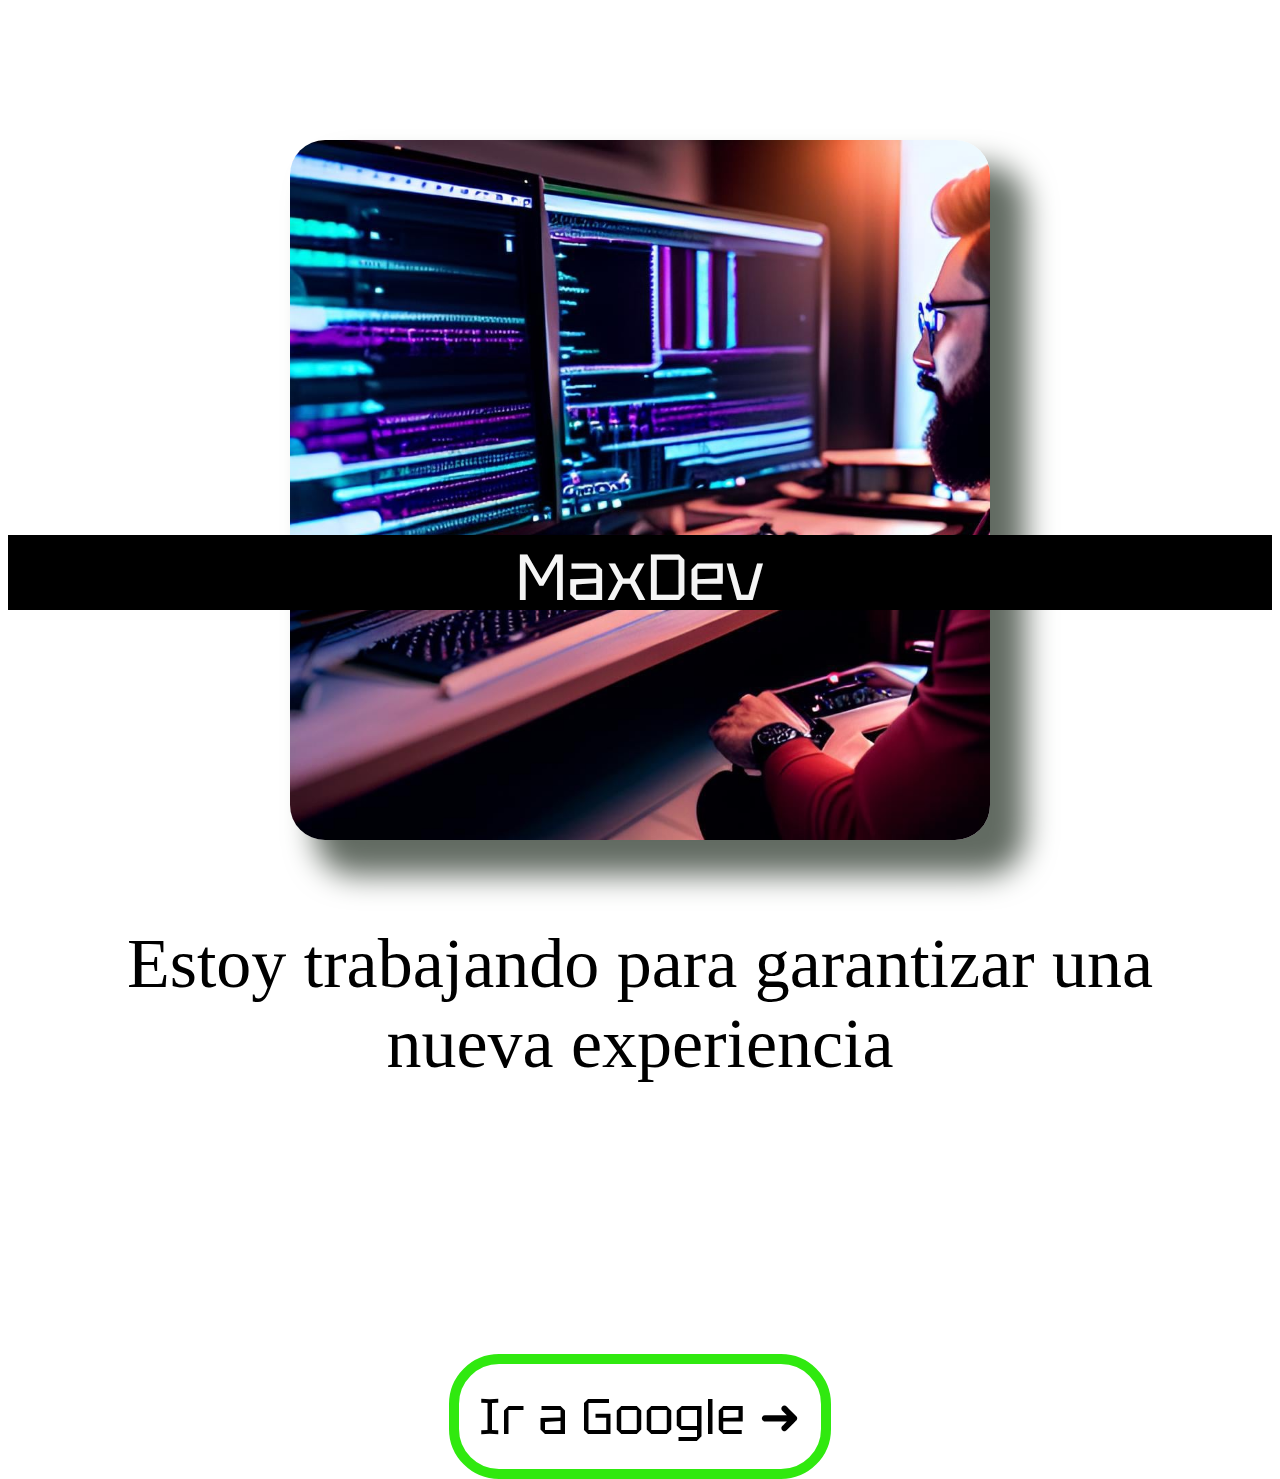
<file: Index.html>
<!DOCTYPE html>
<html lang="es">
<head>
      <meta charset="UTF-8">
      <title>MaxDev</title>
      <link rel="icon" href="img.ico">
      <link rel="preconnect" href="https://fonts.googleapis.com">
      <link rel="preconnect" href="https://fonts.gstatic.com" crossorigin>
      <link href="https://fonts.googleapis.com/css2?family=Edu+SA+Beginner&family=Lugrasimo&family=Tektur&display=swap" rel="stylesheet">           
      <link rel="stylesheet" href="style.css">
</head>
<body>
      <header>
            <p>MaxDev</p>
      </header>
      <div>
            <img src="dev.jpeg" alt="Persona programando">
      </div>
      <p id ="text">Estoy trabajando para garantizar una nueva experiencia</p>
      <div>
            <a href="https://google.com" target="_BLANK">Ir a Google ➜</a>
      </div>
</body>
</html>
</file>
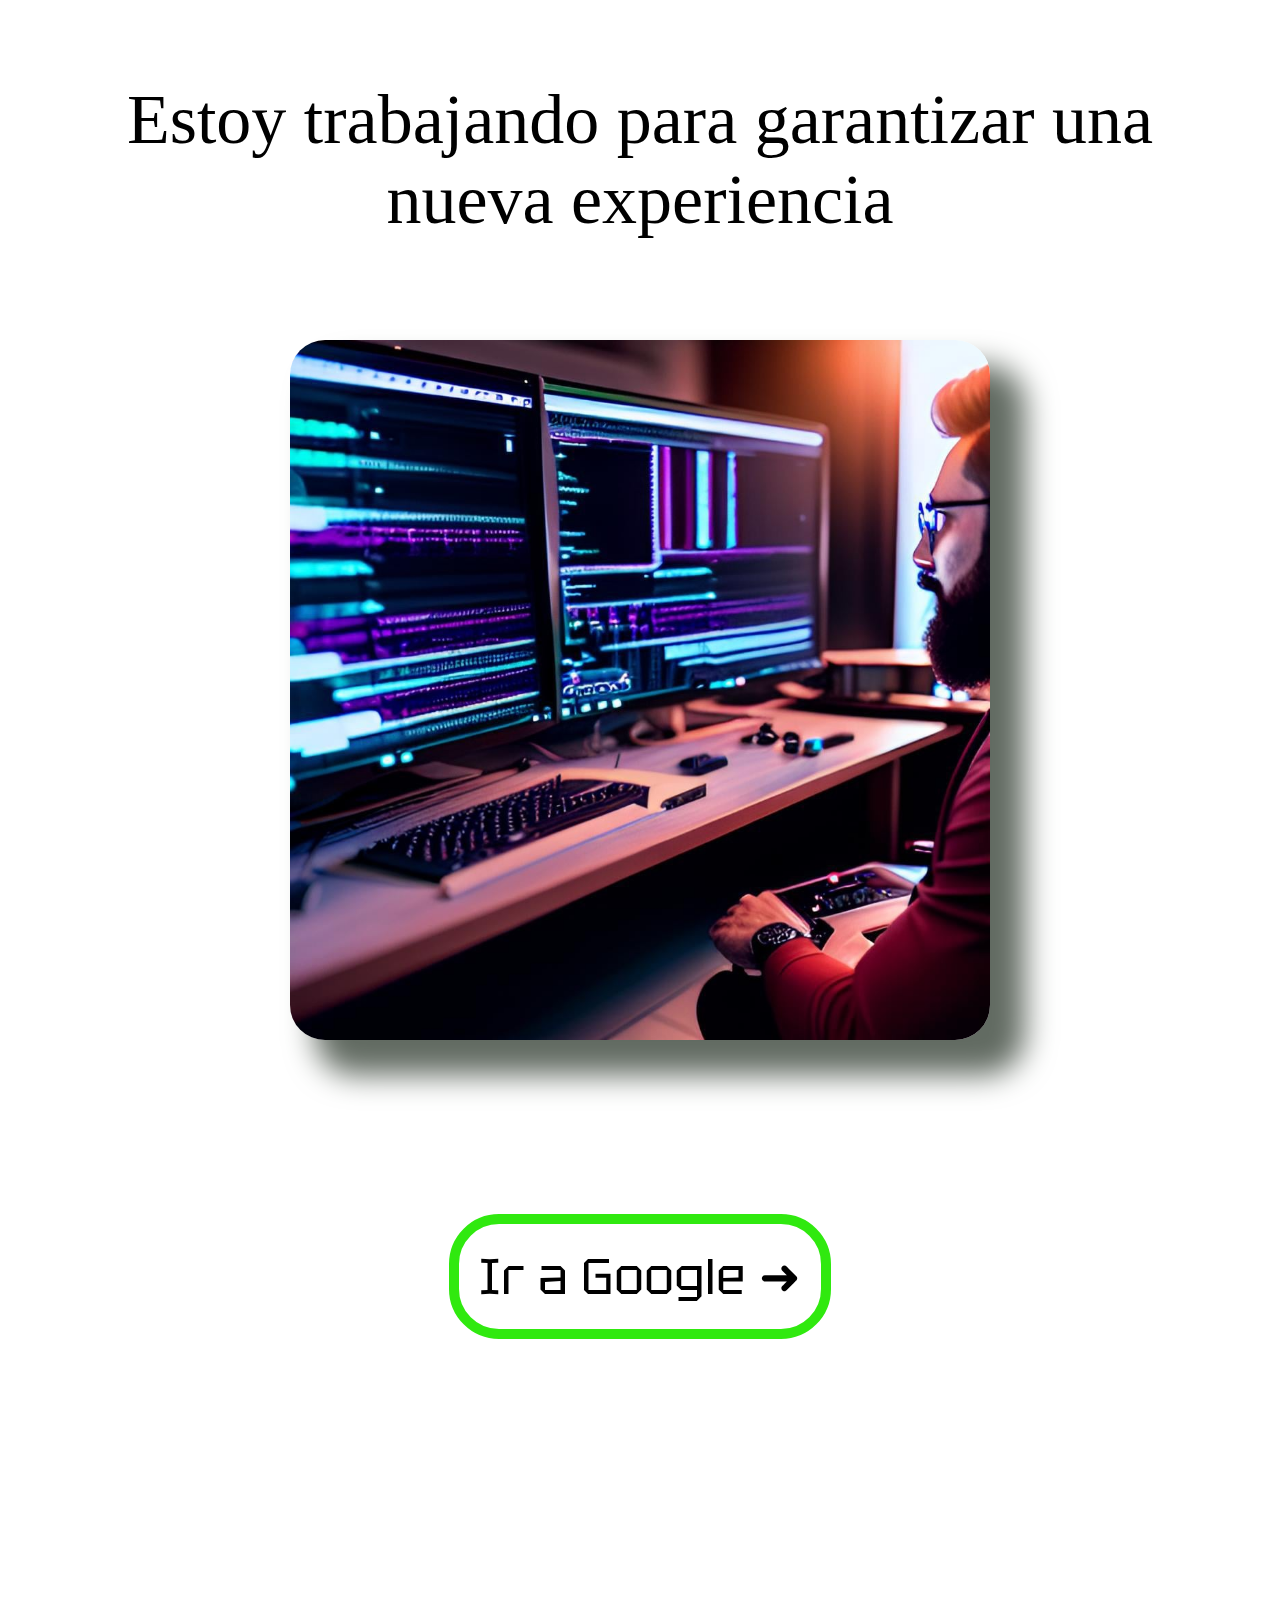
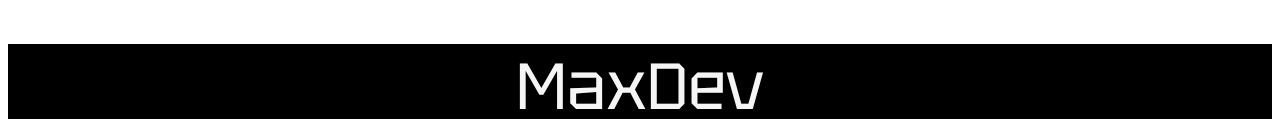
<file: index.html>
<!DOCTYPE html>
<html lang="es">
<head>
      <meta charset="UTF-8">
      <title>MaxDev</title>
      <link rel="icon" href="img.ico">
      <link rel="preconnect" href="https://fonts.googleapis.com">
      <link rel="preconnect" href="https://fonts.gstatic.com" crossorigin>
      <link href="https://fonts.googleapis.com/css2?family=Edu+SA+Beginner&family=Lugrasimo&family=Tektur&display=swap" rel="stylesheet">           
      <link rel="stylesheet" href="style.css">
</head>
<body>
    
     <div>
      <p id ="text">Estoy trabajando para garantizar una nueva experiencia</p>   
      </div>
      
      <div>
            <img src="dev.jpeg" alt="Persona programando" >
      </div>
          
       
      
      <div>
      <a href="https://google.com" target="_BLANK">Ir a Google ➜</a>
      </div>
      
      <header>
            <p>MaxDev</p>
      </header>
      
</body>
</html>
</file>
<file: style.css>
* {
      box-sizing: border-box;
}
header {
      background-color: black;
      padding: 0;
      position: relative;
      text-align: center;
      height: 75px;
      top: 470px;
           
}

header > p {
      font-size: 65px;
      color: whitesmoke;
      font-family: 'Tektur', cursive;
}

div {
      text-align: center;
}

div > img{
      
      border-radius: 35px;
      width: 700px;
      margin: auto;
      box-shadow: 30px 30px 30px 5px #626b62;

}

#text {
      font-size: 70px;
      text-decoration-line: none;
      text-align: center;
      margin: 80px;
      margin-bottom: 100px; 
      font-family: cursive;

}

@keyframes animar-borde {
  0% {
    border-width: 0;
    border-color: black;
    color: black;
  }
  100% {
    border-width: 10px;
    border-color: #23e800f0;
    color: #23e800f0;
  }
}






div > a {
      padding: 20px;
      margin: 80px;
      text-decoration: none;
      color: black;
      border: 10px solid #23e800f0;
      font-size: 50px;
      border-radius: 50px;
      animation: animar-borde 1s ease-in-out infinite alternate-reverse;
      font-family: 'Tektur', cursive;
      position: relative;
      top: 200px;
}
</file>
